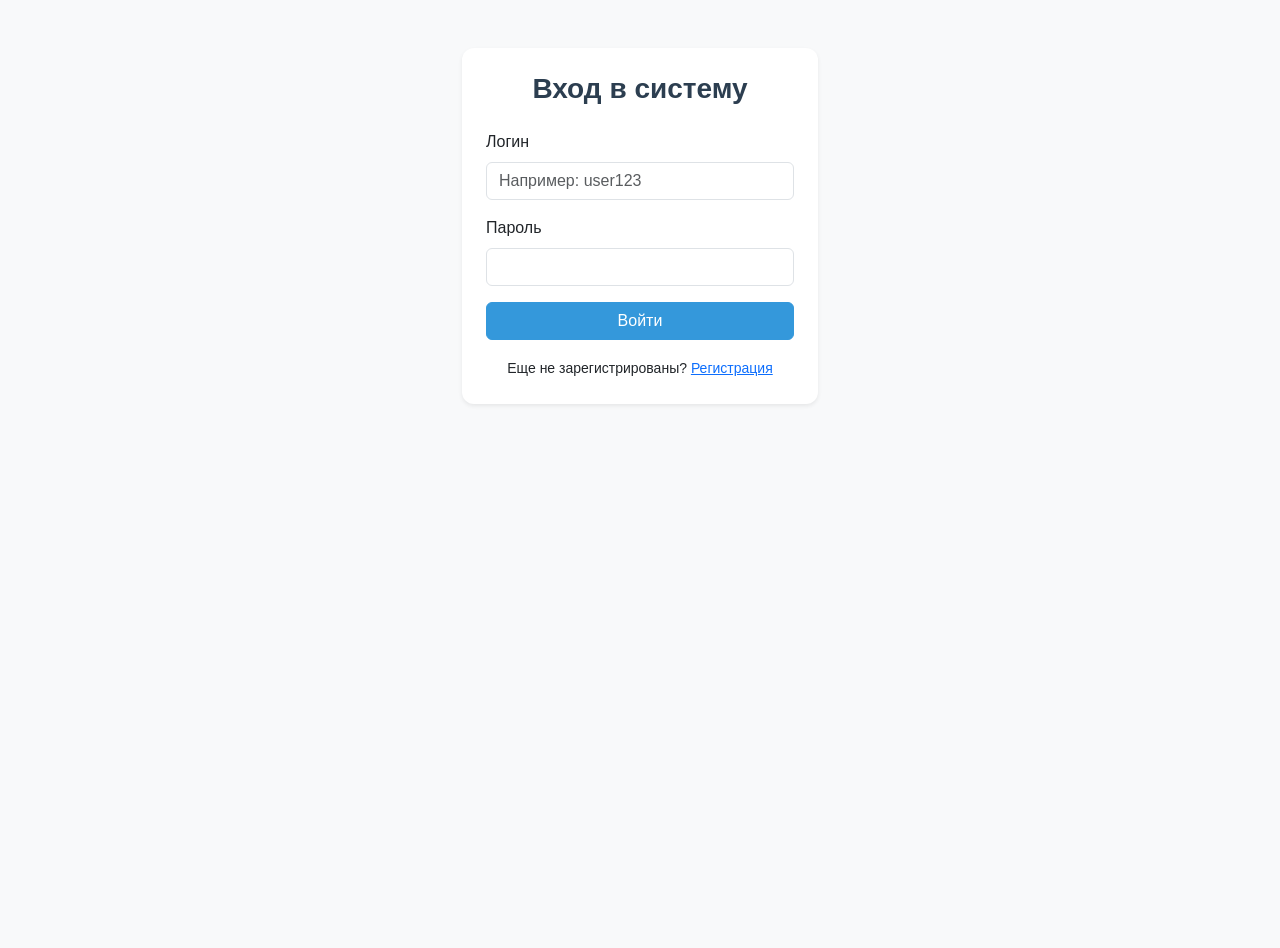
<file: index.html>
<!DOCTYPE html>
<html lang="ru">
<head>
    <meta charset="UTF-8">
    <meta name="viewport" content="width=device-width, initial-scale=1.0">
    <title>Корочки.есть - Портал ДПО</title>
    <link href="https://cdn.jsdelivr.net/npm/bootstrap@5.3.0/dist/css/bootstrap.min.css" rel="stylesheet">
    <link rel="stylesheet" href="style.css">
</head>
<body class="bg-light">

    <!-- Навигация -->
    <nav class="navbar navbar-expand-lg navbar-dark bg-primary d-none" id="mainNav">
        <div class="container">
            <a class="navbar-brand fw-bold" href="#">Корочки.есть</a>
            <button class="navbar-toggler" type="button" data-bs-toggle="collapse" data-bs-target="#navbarNav">
                <span class="navbar-toggler-icon"></span>
            </button>
            <div class="collapse navbar-collapse" id="navbarNav">
                <ul class="navbar-nav me-auto">
                    <li class="nav-item"><a class="nav-link" href="#" onclick="showPage('requests-page')">Мои заявки</a></li>
                    <li class="nav-item"><a class="nav-link" href="#" onclick="showPage('create-request-page')">Создать заявку</a></li>
                    <li class="nav-item d-none" id="adminLink"><a class="nav-link text-warning" href="#" onclick="showPage('admin-page')">Панель Администратора</a></li>
                </ul>
                <button class="btn btn-outline-light btn-sm" onclick="logout()">Выйти</button>
            </div>
        </div>
    </nav>

    <div class="container mt-5">
        
        <!-- СТРАНИЦА АВТОРИЗАЦИИ -->
        <div id="login-page" class="page-section active">
            <div class="row justify-content-center">
                <div class="col-md-6 col-lg-4">
                    <div class="card shadow-sm">
                        <div class="card-body p-4">
                            <h3 class="text-center mb-4">Вход в систему</h3>
                            <div id="loginError" class="alert alert-danger d-none">Неверный логин или пароль</div>
                            <form onsubmit="handleLogin(event)">
                                <div class="mb-3">
                                    <label class="form-label">Логин</label>
                                    <input type="text" class="form-control" id="loginUsername" required placeholder="Например: user123">
                                </div>
                                <div class="mb-3">
                                    <label class="form-label">Пароль</label>
                                    <input type="password" class="form-control" id="loginPassword" required>
                                </div>
                                <button type="submit" class="btn btn-primary w-100">Войти</button>
                            </form>
                            <div class="text-center mt-3">
                                <small>Еще не зарегистрированы? <a href="#" onclick="showPage('register-page')">Регистрация</a></small>
                            </div>
                        </div>
                    </div>
                </div>
            </div>
        </div>

        <!-- СТРАНИЦА РЕГИСТРАЦИИ -->
        <div id="register-page" class="page-section d-none">
            <div class="row justify-content-center">
                <div class="col-md-8 col-lg-6">
                    <div class="card shadow-sm">
                        <div class="card-body p-4">
                            <h3 class="text-center mb-4">Регистрация</h3>
                            <div id="regError" class="alert alert-danger d-none"></div>
                            <form onsubmit="handleRegister(event)" novalidate>
                                <div class="row">
                                    <div class="col-md-6 mb-3">
                                        <label class="form-label">Логин</label>
                                        <input type="text" class="form-control" id="regLogin" required 
                                               pattern="[a-zA-Z0-9]{6,}" 
                                               title="Только латинские буквы и цифры, минимум 6 символов">
                                        <div class="invalid-feedback">Логин должен содержать только латиницу/цифры (мин. 6 симв.)</div>
                                    </div>
                                    <div class="col-md-6 mb-3">
                                        <label class="form-label">Пароль</label>
                                        <input type="password" class="form-control" id="regPassword" required 
                                               pattern="(?=.*[A-Z])(?=.*[!@#$%^&*]).{8,}" 
                                               title="Минимум 8 символов, 1 заглавная буква (A-Z), 1 спецсимвол (!@#$%^&*)">
                                        <div class="invalid-feedback">Нужна заглавная буква и спецсимвол (!@#$%^&*), мин. 8 знаков</div>
                                    </div>
                                </div>
                                <div class="mb-3">
                                    <label class="form-label">ФИО</label>
                                    <input type="text" class="form-control" id="regFio" required 
                                           pattern="[а-яА-ЯёЁ\s]+" 
                                           title="Только русские буквы и пробелы">
                                    <div class="invalid-feedback">Используйте только кириллицу</div>
                                </div>
                                <div class="mb-3">
                                    <label class="form-label">Телефон</label>
                                    <input type="tel" class="form-control" id="regPhone" required 
                                           placeholder="8(999)000-00-00" 
                                           pattern="8\(\d{3}\)\d{3}-\d{2}-\d{2}" 
                                           title="Формат: 8(XXX)XXX-XX-XX">
                                    <div class="invalid-feedback">Введите номер в формате 8(999)000-00-00</div>
                                </div>
                                <div class="mb-3">
                                    <label class="form-label">Email</label>
                                    <input type="email" class="form-control" id="regEmail" required 
                                           pattern="[a-z0-9._%+-]+@[a-z0-9.-]+\.[a-z]{2,}$" 
                                           title="Пример: user@example.com">
                                    <div class="invalid-feedback">Некорректный email адрес</div>
                                </div>
                                <button type="submit" class="btn btn-success w-100">Зарегистрироваться</button>
                            </form>
                            <div class="text-center mt-3">
                                <small>Уже есть аккаунт? <a href="#" onclick="showPage('login-page')">Войти</a></small>
                            </div>
                        </div>
                    </div>
                </div>
            </div>
        </div>

        <!-- СТРАНИЦА ПРОСМОТРА ЗАЯВОК -->
        <div id="requests-page" class="page-section d-none">
            <h2 class="mb-4">Мои заявки на обучение</h2>
            
            <!-- Слайдер -->
            <div id="eduCarousel" class="carousel slide mb-5 border rounded overflow-hidden" data-bs-ride="carousel">
                <div class="carousel-indicators">
                    <button type="button" data-bs-target="#eduCarousel" data-bs-slide-to="0" class="active"></button>
                    <button type="button" data-bs-target="#eduCarousel" data-bs-slide-to="1"></button>
                    <button type="button" data-bs-target="#eduCarousel" data-bs-slide-to="2"></button>
                </div>
                <div class="carousel-inner">
                    <div class="carousel-item active">
                        <img src="slide1.jpg" class="d-block w-100" alt="Профессиональная переподготовка">
                        <div class="carousel-caption d-none d-md-block">
                            <h5>Профессиональная переподготовка</h5>
                            <p>Лучшие курсы для вашего роста.</p>
                        </div>
                    </div>
                    <div class="carousel-item">
                        <img src="slide2.png" class="d-block w-100" alt="Новые навыки">
                        <div class="carousel-caption d-none d-md-block">
                            <h5>Современные методики</h5>
                            <p>Обучение онлайн в удобное время.</p>
                        </div>
                    </div>
                    <div class="carousel-item">
                        <img src="slide3.png" class="d-block w-100" alt="Диплом">
                        <div class="carousel-caption d-none d-md-block">
                            <h5>Официальный документ</h5>
                            <p>Получите корочку сразу после экзамена.</p>
                        </div>
                    </div>
                </div>
                <button class="carousel-control-prev" type="button" data-bs-target="#eduCarousel" data-bs-slide="prev">
                    <span class="carousel-control-prev-icon"></span>
                </button>
                <button class="carousel-control-next" type="button" data-bs-target="#eduCarousel" data-bs-slide="next">
                    <span class="carousel-control-next-icon"></span>
                </button>
            </div>

            <div class="table-responsive bg-white p-3 rounded shadow-sm">
                <table class="table table-hover">
                    <thead class="table-dark">
                        <tr>
                            <th>Курс</th>
                            <th>Дата начала</th>
                            <th>Оплата</th>
                            <th>Статус</th>
                            <th>Отзыв</th>
                        </tr>
                    </thead>
                    <tbody id="userRequestsTableBody">
                    </tbody>
                </table>
            </div>
        </div>

        <!-- СТРАНИЦА СОЗДАНИЯ ЗАЯВКИ -->
        <div id="create-request-page" class="page-section d-none">
            <div class="row justify-content-center">
                <div class="col-md-8">
                    <div class="card shadow-sm">
                        <div class="card-header bg-primary text-white">
                            <h4 class="mb-0">Новая заявка на обучение</h4>
                        </div>
                        <div class="card-body">
                            <form onsubmit="createRequest(event)">
                                <div class="mb-3">
                                    <label class="form-label">Наименование курса</label>
                                    <input type="text" class="form-control" id="reqCourseName" required placeholder="Например: Веб-разработчик">
                                </div>
                                <div class="mb-3">
                                    <label class="form-label">Желаемая дата начала</label>
                                    <input type="date" class="form-control" id="reqDate" required>
                                </div>
                                <div class="mb-3">
                                    <label class="form-label">Способ оплаты</label>
                                    <select class="form-select" id="reqPayment" required>
                                        <option value="" selected disabled>Выберите способ...</option>
                                        <option value="Наличными">Наличными</option>
                                        <option value="Перевод по номеру телефона">Перевод по номеру телефона</option>
                                    </select>
                                </div>
                                <button type="submit" class="btn btn-primary">Отправить заявку</button>
                            </form>
                        </div>
                    </div>
                </div>
            </div>
        </div>

        <!-- ПАНЕЛЬ АДМИНИСТРАТОРА -->
        <div id="admin-page" class="page-section d-none">
            <div class="d-flex justify-content-between align-items-center mb-4">
                <h2>Панель Администратора</h2>
                <span class="badge bg-danger">Admin Mode</span>
            </div>
            
            <div class="bg-white p-3 rounded shadow-sm">
                <table class="table table-bordered align-middle">
                    <thead class="table-secondary">
                        <tr>
                            <th>ID</th>
                            <th>Пользователь</th>
                            <th>Курс</th>
                            <th>Дата</th>
                            <th>Текущий статус</th>
                            <th>Действия</th>
                        </tr>
                    </thead>
                    <tbody id="adminTableBody">
                    </tbody>
                </table>
            </div>
        </div>

    </div>

    <script src="https://cdn.jsdelivr.net/npm/bootstrap@5.3.0/dist/js/bootstrap.bundle.min.js"></script>
    <script src="script.js"></script>
</body>
</html>
</file>
<file: style.css>
body {
    font-family: 'Segoe UI', Tahoma, Geneva, Verdana, sans-serif;
    background-color: #f8f9fa;
    min-height: 100vh;
}

.card {
    border: none;
    border-radius: 12px;
}

h2, h3, h4 {
    color: #2c3e50;
    font-weight: 600;
}

.table th {
    vertical-align: middle;
}

.btn-primary {
    background-color: #3498db;
    border-color: #3498db;
}

.btn-primary:hover {
    background-color: #2980b9;
}

.page-section {
    animation: fadeIn 0.5s ease-in-out;
}

@keyframes fadeIn {
    from { opacity: 0; transform: translateY(10px); }
    to { opacity: 1; transform: translateY(0); }
}

.carousel {
    border-radius: 10px;
    box-shadow: 0 4px 6px rgba(0,0,0,0.1);
}

.invalid-feedback {
    display: none;
    font-size: 0.875em;
    color: #dc3545;
}

.is-invalid ~ .invalid-feedback {
    display: block;
}

.is-invalid {
    border-color: #dc3545;
}

.is-valid {
    border-color: #198754;
}
</file>
